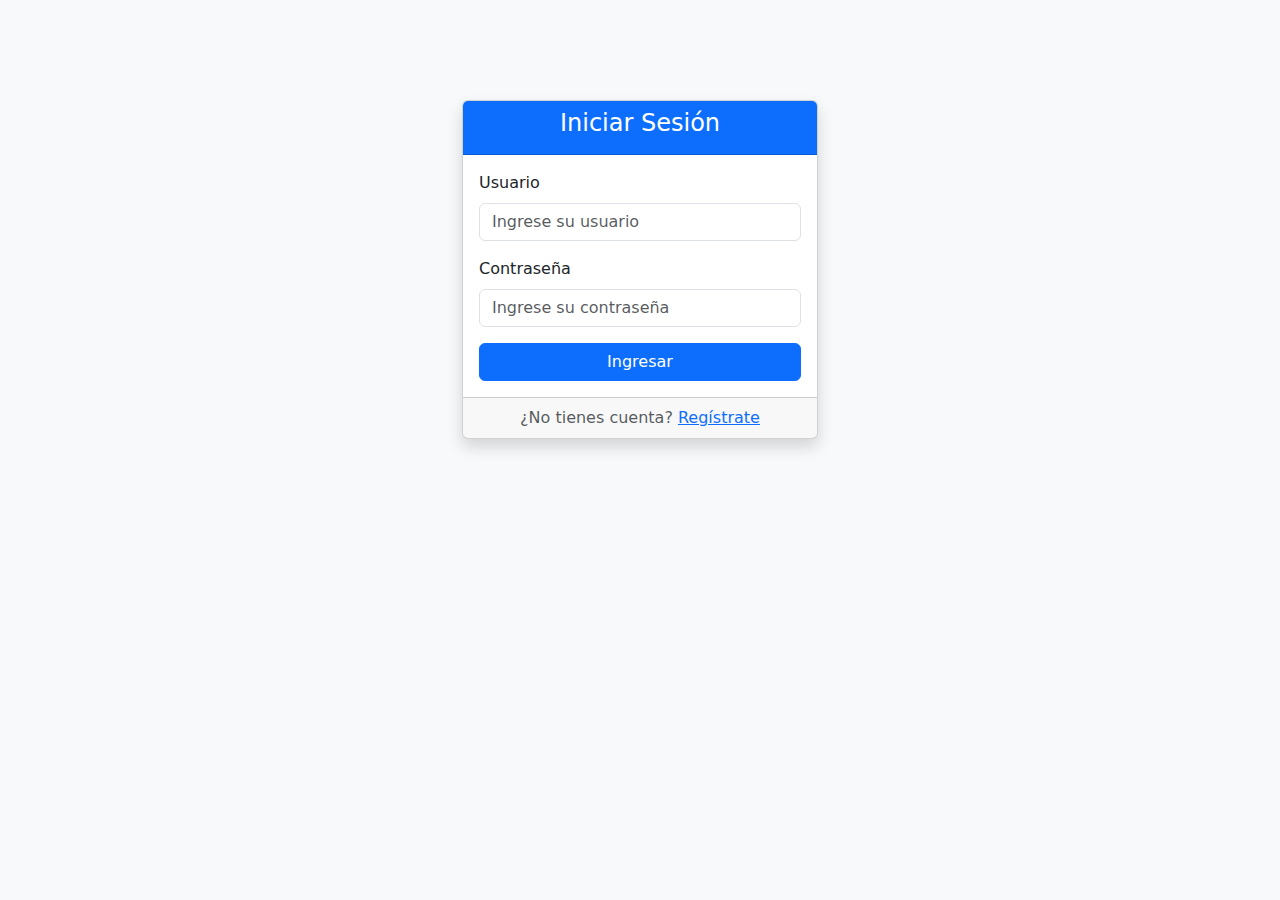
<file: frontend/index.html>
<!DOCTYPE html>
<html lang="es">
<head>
    <meta charset="UTF-8">
    <meta name="viewport" content="width=device-width, initial-scale=1.0">
    <title>TIENDA DE VIDEOJUEGOS</title>
    <link rel="stylesheet" href="css/style.css">
    <link href="https://cdn.jsdelivr.net/npm/bootstrap@5.3.3/dist/css/bootstrap.min.css" rel="stylesheet">
    <script src="https://cdn.jsdelivr.net/npm/bootstrap@5.3.3/dist/js/bootstrap.bundle.min.js"></script>
</head>
<body>
    <header>
        <div class="logo">TIENDA DE VIDEOJUEGOS</div>
        <nav>
            <div class="dropdown">
                <button class="dropbtn">Soporte ▼</button>
                <div class="dropdown-content">
                    <a href="formulario.html">Formulario</a>
                    <a href="tabla.html">Tabla</a>
                </div>
            </div>
        </nav>
        <div class="user-profile">
            <span>👋 Hola, Usuario!</span>
            <button id="logoutBtn">Cerrar Sesión</button>
        </div>
    </header>

    <!-- Carrusel centrado y ancho -->
    <div class="container my-4">
        <div class="row justify-content-center">
            <div class="col-lg-10">
                <div id="carouselJuegos" class="carousel slide mb-4" data-bs-ride="carousel">
                    <div class="carousel-inner">
                        <div class="carousel-item active">
                            <img src="src/counter strike.jpg" class="d-block w-100" alt="Juego 1">
                            <div class="carousel-caption d-none d-md-block">
                                <h5>Juego Destacado 1</h5>
                                <p>Descripción breve del juego 1.</p>
                            </div>
                        </div>
                        <div class="carousel-item">
                            <img src="src/dead island 2.jpg" class="d-block w-100" alt="Juego 2">
                            <div class="carousel-caption d-none d-md-block">
                                <h5>Juego Destacado 2</h5>
                                <p>Descripción breve del juego 2.</p>
                            </div>
                        </div>
                        <div class="carousel-item">
                            <img src="src/fallout.jpg" class="d-block w-100" alt="Juego 3">
                            <div class="carousel-caption d-none d-md-block">
                                <h5>Juego Destacado 3</h5>
                                <p>Descripción breve del juego 3.</p>
                            </div>
                        </div>
                        <div class="carousel-item">
                            <img src="src/minecraft.png" class="d-block w-100" alt="Juego 4">
                            <div class="carousel-caption d-none d-md-block">
                                <h5>Juego Destacado 4</h5>
                                <p>Descripción breve del juego 4.</p>
                            </div>
                        </div>
                        <div class="carousel-item">
                            <img src="src/silent-hill-2.jpg" class="d-block w-100" alt="Juego 5">
                            <div class="carousel-caption d-none d-md-block">
                                <h5>Juegos Destacado 5</h5>
                                <p>Descripción breve del juego 5.</p>
                            </div>
                        </div>
                    </div>
                    <button class="carousel-control-prev" type="button" data-bs-target="#carouselJuegos" data-bs-slide="prev">
                        <span class="carousel-control-prev-icon"></span>
                        <span class="visually-hidden">Anterior</span>
                    </button>
                    <button class="carousel-control-next" type="button" data-bs-target="#carouselJuegos" data-bs-slide="next">
                        <span class="carousel-control-next-icon"></span>
                        <span class="visually-hidden">Siguiente</span>
                    </button>
                </div>
            </div>
        </div>
    </div>

    <main class="d-flex" style="gap: 30px;">
        <aside class="sidebar">
            <h2>Categorías</h2>
            <div id="selected-category-text" style="margin-bottom: 15px; font-size: 0.9em; color: #ccc;"></div>
            <ul>
                <li class="category-item active" data-category="all">Todas</li>
                <li class="category-item" data-category="accion">Acción</li>
                <li class="category-item" data-category="plataformas">Plataformas</li>
                <li class="category-item" data-category="shooter">Shooter</li>
                <li class="category-item" data-category="lucha">Lucha</li>
                <li class="category-item" data-category="deportes">Deportes</li>
                <li class="category-item" data-category="terror">Terror</li>
                <li class="category-item" data-category="survival">Survival Horror</li>
                <li class="category-item" data-category="mundoabierto">Mundo Abierto</li>
                <li class="category-item" data-category="estrategia">Estrategia</li>
            </ul>
            <div class="search-box">
                <input type="text" id="search-input" placeholder="Buscar juegos...">
                <button id="search-button">Buscar</button>
            </div>
        </aside>
        <section class="content">
            <h1>Juegos Destacados</h1>
            <div id="app-list" class="app-grid"></div>
        </section>
    </main>

    <div id="app-modal" class="modal">
        <div class="modal-content">
            <span class="close-button">&times;</span>
            <h2 id="modal-app-title"></h2>
            <p id="modal-app-description"></p>
            <p><strong>Categoría:</strong> <span id="modal-app-category"></span></p>
            <p><strong>Precio:</strong> <span id="modal-app-version"></span></p>
            <button id="modal-download-button" class="download-btn">Descargar / Acceder</button>
            <div id="modal-app-screenshot-container" class="screenshot-container"></div>
        </div>
    </div>

    <script src="js/script.js"></script>
</body>
</html>
</file>
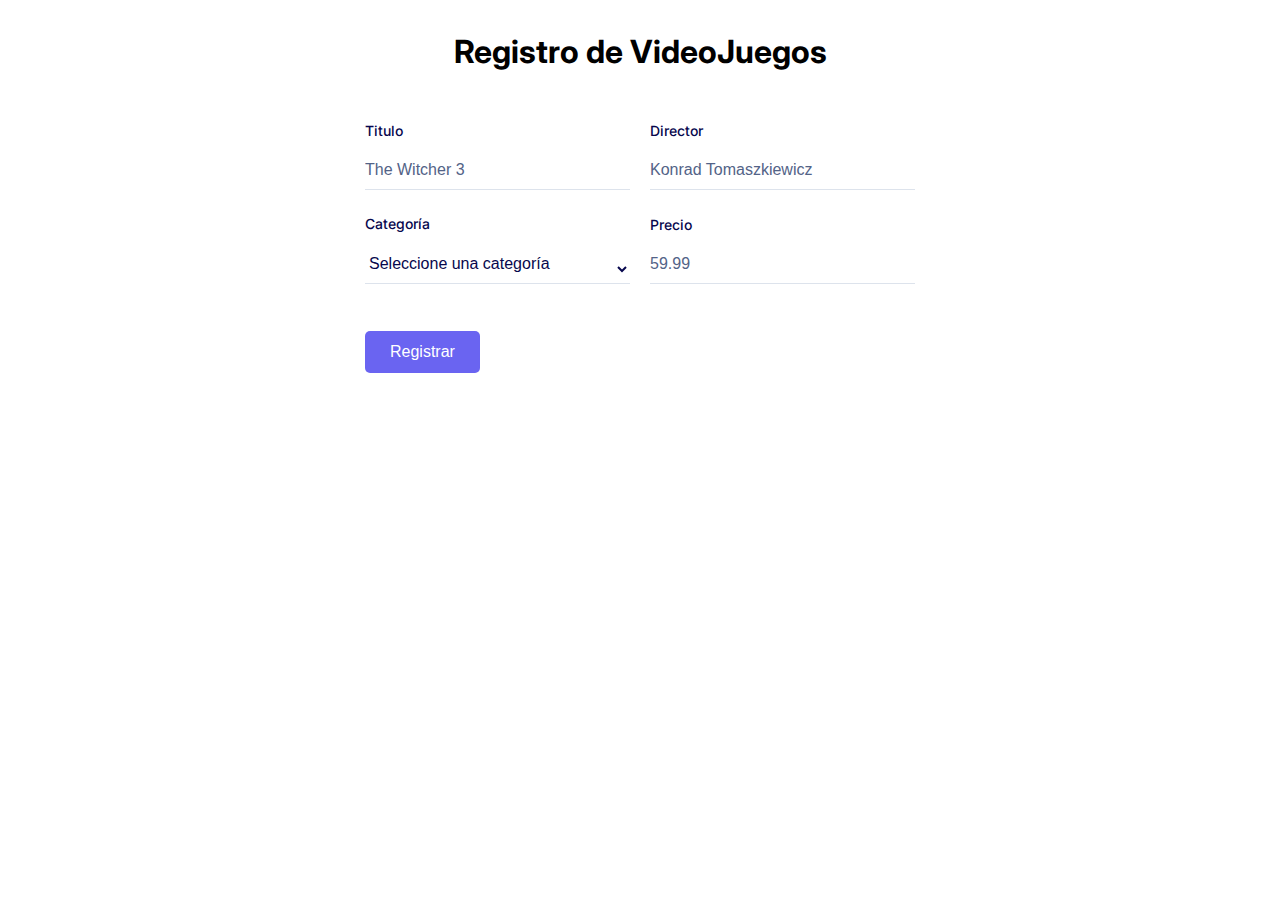
<file: frontend/formulario.html>
<!DOCTYPE html>
<html lang="en">
<head>
    <meta charset="UTF-8">
    <meta http-equiv="X-UA-Compatible" content="IE-edge">
    <meta name="viewport" content="width=device-width, initial-scale=1.0">
    <link rel="stylesheet" href="css/formulario.css">
    <title>Formulario</title>
</head>
<body>
    <h1>Registro de VideoJuegos</h1>
    <div class="formbold-main-wrapper">
  <div class="formbold-form-wrapper">
    <form method="POST">
        <div class="formbold-input-flex">
          <div>
              <input
              type="text"
              name="titulo"
              id="titulo"
              placeholder="The Witcher 3"
              class="formbold-form-input"
              />
              <label for="titulo" class="formbold-form-label"> Titulo </label>
          </div>
          <div>
              <input
              type="text"
              name="director"
              id="director"
              placeholder="Konrad Tomaszkiewicz"
              class="formbold-form-input"
              />
              <label for="director" class="formbold-form-label"> Director </label>
          </div>
        </div>
        <div class="formbold-input-flex">
        <div>
            <select name="categoria_id" id="categoria_id" class="formbold-form-input">
                <option value="">Seleccione una categoría</option>
                <!-- Las opciones se llenarán dinámicamente desde JS -->
            </select>
            <label for="categoria_id" class="formbold-form-label">Categoría</label>
        </div>
        <div>
            <input
            type="number"
            name="precio"
            id="precio"
            placeholder="59.99"
            class="formbold-form-input"
            step="0.01"
            min="0"
            />
            <label for="precio" class="formbold-form-label">Precio</label>
        </div>
      </div>
        <button id="btnRegistrar" class="formbold-btn">
            Registrar
        </button>
    </form>
  </div>
</div>
<script src="js/formulario.js"></script>
</body>
</html>
</file>
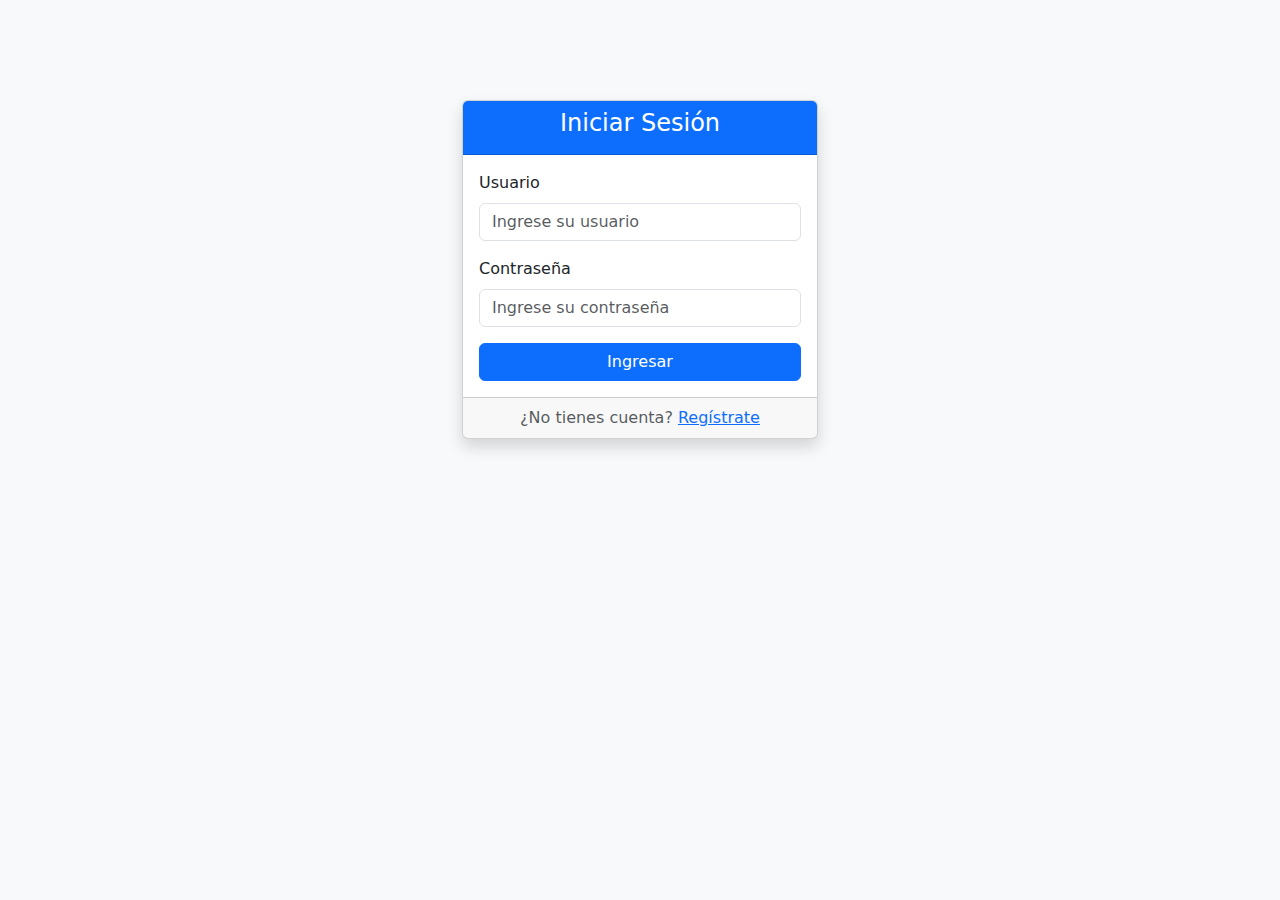
<file: frontend/login.html>
<!DOCTYPE html>
<html lang="es">
<head>
    <meta charset="UTF-8">
    <title>Iniciar Sesión</title>
    <meta name="viewport" content="width=device-width, initial-scale=1">
    <link href="https://cdn.jsdelivr.net/npm/bootstrap@5.3.3/dist/css/bootstrap.min.css" rel="stylesheet">
</head>
<body class="bg-light">

<div class="container" style="margin-top: 100px;">
  <div class="row justify-content-center">
    <div class="col-md-6 col-lg-4">
      <div class="card shadow" id="loginCard">
        <div class="card-header text-white bg-primary text-center">
          <h4>Iniciar Sesión</h4>
        </div>
        <div class="card-body">
          <form id="loginForm">
            <div class="mb-3">
              <label for="username" class="form-label">Usuario</label>
              <input type="text" class="form-control" id="username" placeholder="Ingrese su usuario" required>
            </div>
            <div class="mb-3">
              <label for="password" class="form-label">Contraseña</label>
              <input type="password" class="form-control" id="password" placeholder="Ingrese su contraseña" required>
            </div>
            <button type="submit" class="btn btn-primary w-100">Ingresar</button>
          </form>
        </div>
        <div class="card-footer text-muted text-center">
          ¿No tienes cuenta? <a href="#" id="showRegister">Regístrate</a>
        </div>
      </div>

      <!-- Registro -->
      <div class="card shadow" id="registerCard" style="display:none;">
        <div class="card-header text-white bg-success text-center">
          <h4>Crear Cuenta</h4>
        </div>
        <div class="card-body">
          <form id="registerForm">
            <div class="mb-3">
              <label for="reg-username" class="form-label">Usuario</label>
              <input type="text" class="form-control" id="reg-username" placeholder="Elige un usuario" required>
            </div>
            <div class="mb-3">
              <label for="reg-password" class="form-label">Contraseña</label>
              <input type="password" class="form-control" id="reg-password" placeholder="Elige una contraseña" required>
            </div>
            <button type="submit" class="btn btn-success w-100">Registrarse</button>
          </form>
        </div>
        <div class="card-footer text-muted text-center">
          ¿Ya tienes cuenta? <a href="#" id="showLogin">Inicia sesión</a>
        </div>
      </div>
    </div>
  </div>
</div>
<script src="js/login.js"></script>
<script>
  // Alternar entre login y registro
  document.getElementById('showRegister').onclick = function(e) {
    e.preventDefault();
    document.getElementById('loginCard').style.display = 'none';
    document.getElementById('registerCard').style.display = 'block';
  };
  document.getElementById('showLogin').onclick = function(e) {
    e.preventDefault();
    document.getElementById('registerCard').style.display = 'none';
    document.getElementById('loginCard').style.display = 'block';
  };
</script>
</body>
</html>
</file>
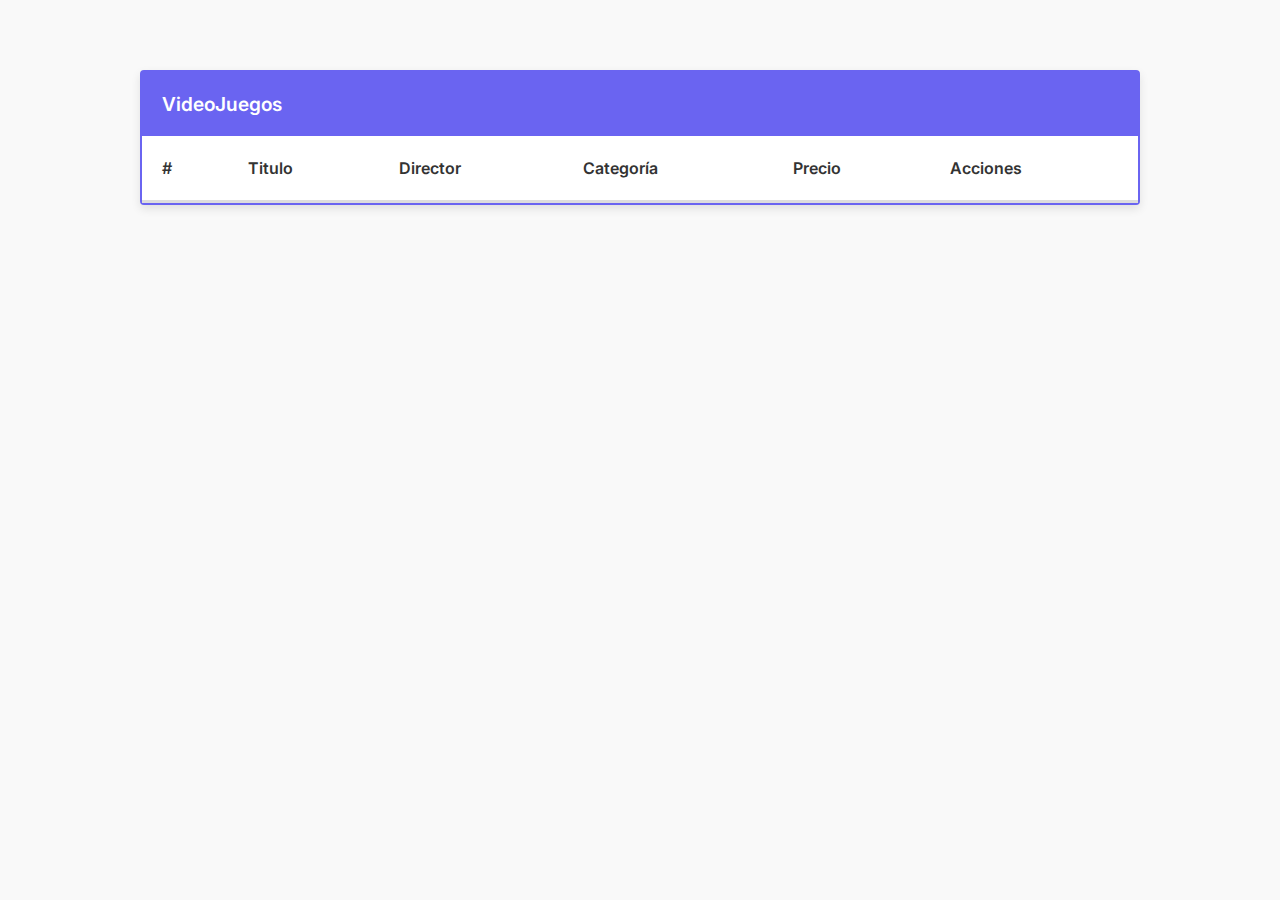
<file: frontend/tabla.html>
<!DOCTYPE html>
<html lang="en">
<head>
    <meta charset="UTF-8">
    <meta http-equiv="X-UA-Compatible" content="IE=edge">
    <link rel="stylesheet" href="css/tabla.css">
    <meta name="viewport" content="width=device-width, initial-scale=1.0">
    <link rel="stylesheet" href="css/formulario.css">
    <link href="https://fonts.googleapis.com/icon?family=Material+Icons" rel="stylesheet">
    <title> VideoJuegos</title>
</head>
<body>
    <table id="tabla">
      <thead>
        <tr>
          <th colspan="7">VideoJuegos</th>
        </tr>
        <tr>
          <th>#</th>
          <th>Titulo</th>
          <th>Director</th>
          <th>Categoría</th>
          <th>Precio</th>
          <th>Acciones</th>
        </tr>
      </thead>
      <tbody>
      </tbody>
    </table>
    <div id="formulario">
      <h1>Modificación de VideoJuegos</h1>
      <div class="formbold-main-wrapper">
        <div class="formbold-form-wrapper">
          <form>
            <div class="formbold-input-flex">
              <div>
                <input
                  type="text"
                  name="titulo"
                  id="titulo"
                  placeholder="The Witcher 3"
                  class="formbold-form-input"
                />
                <label for="titulo" class="formbold-form-label"> Titulo </label>
              </div>
              <div>
                <input
                  type="text"
                  name="director"
                  id="director"
                  placeholder="Konrad Tomaszkiewicz"
                  class="formbold-form-input"
                />
                <label for="director" class="formbold-form-label"> Director </label>
              </div>
            </div>
            <div class="formbold-input-flex">
              <div>
                <select name="categoria_id" id="categoria_id" class="formbold-form-input">
                  <option value="">Seleccione una categoría</option>
                  <!-- Opciones dinámicas -->
                </select>
                <label for="categoria_id" class="formbold-form-label">Categoría</label>
              </div>
              <div>
                <input
                  type="number"
                  name="precio"
                  id="precio"
                  placeholder="59.99"
                  class="formbold-form-input"
                  step="0.01"
                  min="0"
                />
                <label for="precio" class="formbold-form-label">Precio</label>
              </div>
            </div>
            <button id="btnModificar" class="formbold-btn">
              Modificar
            </button>
          </form>
        </div>
      </div>
    </div>
    <script src="js/tabla.js"></script>
</body>
</html>
</file>
<file: frontend/css/style.css>
body {
    font-family: Arial, sans-serif;
    margin: 0;
    background-color: #f0f2f5;
    color: #333;
}


header {
    background-color: #2a2a2a; /* Oscuro como Steam */
    color: white;
    padding: 15px 30px;
    display: flex;
    justify-content: space-between;
    align-items: center;
    box-shadow: 0 2px 5px rgba(0,0,0,0.2);
}

.logo {
    font-size: 2em;
    font-weight: bold;
    color: #1a73e8; /* Color de acento */
}

nav ul {
    list-style: none;
    margin: 0;
    padding: 0;
    display: flex;
}

nav ul li {
    margin-right: 25px;
}

nav ul li a {
    color: white;
    text-decoration: none;
    font-weight: bold;
    transition: color 0.3s ease;
}

nav ul li a:hover, nav ul li a.active {
    color: #1a73e8;
}

.user-profile span {
    margin-right: 15px;
    font-weight: bold;
}

.user-profile button {
    background-color: #dc3545; /* Rojo para cerrar sesión */
    color: white;
    border: none;
    padding: 8px 15px;
    border-radius: 5px;
    cursor: pointer;
    transition: background-color 0.3s ease;
}

.user-profile button:hover {
    background-color: #c82333;
}

main {
    display: flex;
    padding: 20px;
    gap: 20px;
}

.sidebar {
    background-color: #3a3a3a; /* Más oscuro para la barra lateral */
    color: white;
    padding: 20px;
    border-radius: 8px;
    width: 250px;
    box-shadow: 0 2px 5px rgba(0,0,0,0.1);
}

.sidebar h2 {
    margin-top: 0;
    color: #1a73e8;
    border-bottom: 1px solid rgba(255,255,255,0.1);
    padding-bottom: 10px;
    margin-bottom: 20px;
}

.sidebar ul {
    list-style: none;
    padding: 0;
}

.sidebar ul li {
    padding: 10px 0;
    cursor: pointer;
    transition: background-color 0.3s ease;
    border-radius: 5px;
    padding-left: 10px;
}

.sidebar ul li:hover, .sidebar ul li.active {
    background-color: #4a4a4a;
    color: #1a73e8;
}

.search-box {
    margin-top: 30px;
    display: flex;
    flex-direction: column;
    gap: 10px;
}

.search-box input {
    padding: 10px;
    border: 1px solid #555;
    border-radius: 5px;
    background-color: #2a2a2a;
    color: white;
}

.search-box button {
    background-color: #1a73e8;
    color: white;
    border: none;
    padding: 10px;
    border-radius: 5px;
    cursor: pointer;
    transition: background-color 0.3s ease;
}

.search-box button:hover {
    background-color: #155bb5;
}

.content {
    flex-grow: 1;
    background-color: white;
    padding: 20px;
    border-radius: 8px;
    box-shadow: 0 2px 5px rgba(0,0,0,0.1);
}





/* Menú desplegable Soporte */
.dropdown {
    position: relative;
    display: inline-block;
}

.dropbtn {
    background-color: #2a2a2a;
    color: white;
    padding: 10px 18px;
    font-size: 1em;
    border: none;
    cursor: pointer;
    border-radius: 5px;
}

.dropbtn:hover, .dropbtn:focus {
    background-color: #1a73e8;
    color: white;
}

.dropdown-content {
    display: none;
    position: absolute;
    background-color: #f9f9f9;
    min-width: 160px;
    box-shadow: 0px 8px 16px 0px rgba(0,0,0,0.2);
    z-index: 1;
    border-radius: 5px;
    right: 0;
}

.dropdown-content a {
    color: #333;
    padding: 12px 16px;
    text-decoration: none;
    display: block;
    border-bottom: 1px solid #eee;
}

.dropdown-content a:last-child {
    border-bottom: none;
}

.dropdown-content a:hover {
    background-color: #f1f1f1;
    color: #1a73e8;
}

.dropdown:hover .dropdown-content {
    display: block;
}




/* Menú desplegable Soporte */
main {
    display: flex;
    gap: 30px;
}

.sidebar {
    width: 260px;
    background: #23272e;
    color: #fff;
    border-radius: 10px;
    padding: 20px 15px;
    margin-bottom: 30px;
}

.sidebar h2 {
    color: #1a73e8;
    margin-bottom: 20px;
}

.sidebar ul {
    list-style: none;
    padding: 0;
}

.sidebar ul li {
    padding: 10px 0;
    cursor: pointer;
    color: #fff;
    border-bottom: 1px solid #333;
}

.sidebar ul li.active,
.sidebar ul li:hover {
    color: #1a73e8;
    font-weight: bold;
    background: #181c22;
}

.search-box {
    margin-top: 20px;
}

.content {
    flex: 1;
    padding: 10px 20px;
}



.sidebar ul li.active {
    background-color: #1a73e8;
    color: white !important;
    font-weight: bold;
    border-radius: 5px;
    padding-left: 12px;
}
</file>
<file: frontend/css/formulario.css>
@import url('https://fonts.googleapis.com/css2?family=Inter:wght@400;500;600;700&display=swap');
  * {
    margin: 0;
    padding: 0;
    box-sizing: border-box;
  }
  body {
    font-family: "Inter", sans-serif;
  }
  .formbold-main-wrapper {
    display: flex;
    align-items: center;
    justify-content: center;
    padding: 48px;
  }

  .formbold-form-wrapper {
    margin: 0 auto;
    max-width: 550px;
    width: 100%;
    background: white;
  }

  .formbold-input-flex {
    display: flex;
    gap: 20px;
    margin-bottom: 22px;
  }
  .formbold-input-flex > div {
    width: 50%;
    display: flex;
    flex-direction: column-reverse;
  }
  .formbold-textarea {
    display: flex;
    flex-direction: column-reverse;
  }

  .formbold-form-input {
    width: 100%;
    padding-bottom: 10px;
    border: none;
    border-bottom: 1px solid #DDE3EC;
    background: #FFFFFF;
    font-weight: 500;
    font-size: 16px;
    color: #07074D;
    outline: none;
    resize: none;
  }
  .formbold-form-input::placeholder {
    color: #536387;
  }
  .formbold-form-input:focus {
    border-color: #6A64F1;
  }
  .formbold-form-label {
    color: #07074D;
    font-weight: 500;
    font-size: 14px;
    line-height: 24px;
    display: block;
    margin-bottom: 18px;
  }
  .formbold-form-input:focus + .formbold-form-label {
    color: #6A64F1;
  }

  .formbold-input-file {
    margin-top: 30px;
  }
  .formbold-input-file input[type="file"] {
    position: absolute;
    top: 6px;
    left: 0;
    z-index: -1;
  }
  .formbold-input-file .formbold-input-label {
    display: flex;
    align-items: center;
    gap: 10px;
    position: relative;
  }

  .formbold-filename-wrapper {
    display: flex;
    flex-direction: column;
    gap: 6px;
    margin-bottom: 22px;
  }
  .formbold-filename {
    display: flex;
    align-items: center;
    justify-content: space-between;
    font-size: 14px;
    line-height: 24px;
    color: #536387;
  }
  .formbold-filename svg {
    cursor: pointer;
  }

  .formbold-btn {
    font-size: 16px;
    border-radius: 5px;
    padding: 12px 25px;
    border: none;
    font-weight: 500;
    background-color: #6A64F1;
    color: white;
    cursor: pointer;
    margin-top: 25px;
  }
  .formbold-btn:hover {
    box-shadow: 0px 3px 8px rgba(0, 0, 0, 0.05);
  }

h1{
    text-align: center;
    margin-top: 1em; /* Corregido: lem a 1em */
}

#formulario{ /* Este ID se usa en tabla.html para el formulario de modificación */
  visibility: hidden;
}
</file>
<file: frontend/css/tabla.css>
* {
  margin: 0;
  padding: 0;
  box-sizing: border-box;
}

body {
  font-family: -apple-system, BlinkMacSystemFont, "Segoe UI", Roboto, "Helvetica Neue", Arial, sans-serif;
  color: #333;
  background-color: #f9f9f9;
  padding: 20px;
}

/* tabla general */
table {
  text-align: left;
  line-height: 40px;
  border-collapse: separate;
  border-spacing: 0;
  border: 2px solid #6A64F1;
  width: 90%;
  max-width: 1000px;
  margin: 50px auto;
  border-radius: .25rem;
  background-color: #fff;
  box-shadow: 0 4px 10px rgba(0, 0, 0, 0.1);
}

/* esta el la cabecera */
thead tr:first-child {
  background: #6A64F1;
  color: #fff;
  font-size: 1.2rem;
}

/* esta son columnas */
th:first-child,
td:first-child {
  padding-left: 20px;
}


th, td {
  padding: 12px 16px;
}

th {
  font-weight: 600;
}


thead tr:last-child th {
  border-bottom: 3px solid #ddd;
}

/* estas son las filas del cuerpo */
tbody tr:hover {
  background-color: #f2f2f2;
  cursor: default;
}

tbody tr:last-child td {
  border: none;
}

tbody td {
  border-bottom: 1px solid #ddd;
}

/* estos son los iconos de accion */
td:last-child {
  text-align: right;
  padding-right: 10px;
}

.button {
  color: #aaa;
  cursor: pointer;
  font-size: 20px;
  margin: 0 5px;
  transition: color 0.2s ease;
}

.edit:hover {
  color: #0a79df;
}

.delete:hover {
  color: #dc2a2a;
}
</file>
